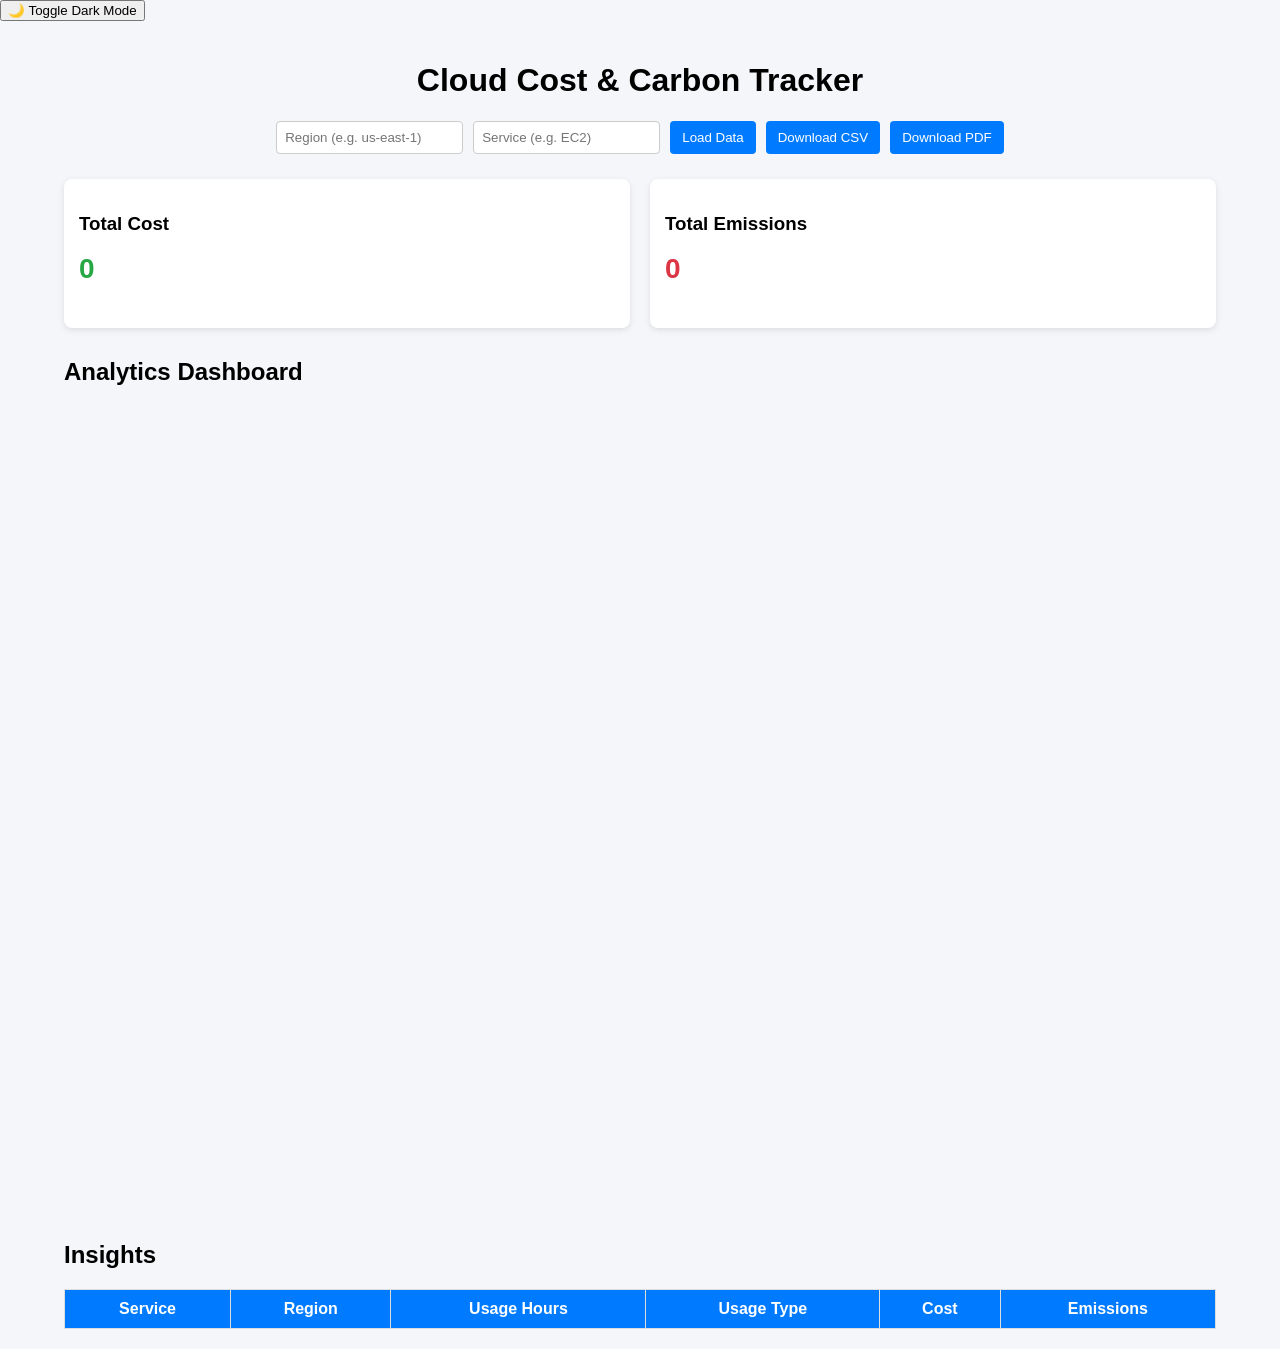
<file: index.html>
<!DOCTYPE html>
<html>
    <button id="theme-toggle">🌙 Toggle Dark Mode</button>
    <head>
        <title>Cloud Cost & Carbon Tracker</title>
        <link rel="stylesheet" href="style.css">
        <link rel="icon" href="favicon.png" />
    </head>
    <body>

    <div class="container">
        <h1>Cloud Cost & Carbon Tracker</h1>


        <!--- Filters + Buttons-->
        <div class="controls">
            <input type="text" id="region" placeholder="Region (e.g. us-east-1)">
            <input type="text" id="service" placeholder="Service (e.g. EC2)">
            <button onclick="loadData()">Load Data</button>
            <button onclick="downloadCSV()">Download CSV</button>
            <button onclick="downloadPDF()">Download PDF</button>
        </div>

        <!---- Summary -->
        <div class="summary">
            <div class="card">
                <h3>Total Cost</h3>
                <p id="total-cost">0</p>
            </div>

            <div class="card">
                <h3>Total Emissions</h3>
                <p id="total-emissions">0</p>
            </div>
        </div>

        
        <div class="charts-section">
            <h2>Analytics Dashboard</h2>

            <div id="cost-chart" style="width: 100%; height: 400px;"></div>
            <div id="emission-chart" style="width: 100%; height: 400px; margin-top: 20px;"></div>

        </div>

        <!-- Insights -->
        <div class="insight-section">
            <h2>Insights</h2>
            <ul id="insights-list"></ul>
        </div>


        <p id="loading" style="display:none;">Loading Data...</p>
        <p id="no-data" style="display:none;">No Data Found!</p>
        
        <!-- Table -->
        <table id="data-table">
            <thead>
                <tr>
                    <th>Service</th>
                    <th>Region</th>
                    <th>Usage Hours</th>
                    <th>Usage Type</th>
                    <th>Cost</th>
                    <th>Emissions</th>
                </tr>
            </thead>
            <tbody id="table-body"></tbody>
        </table>

    </div>
        
        <script src="script.js"></script>
        <script src="https://cdn.plot.ly/plotly-2.30.0.min.js"></script>
    </body>
</html>
</file>
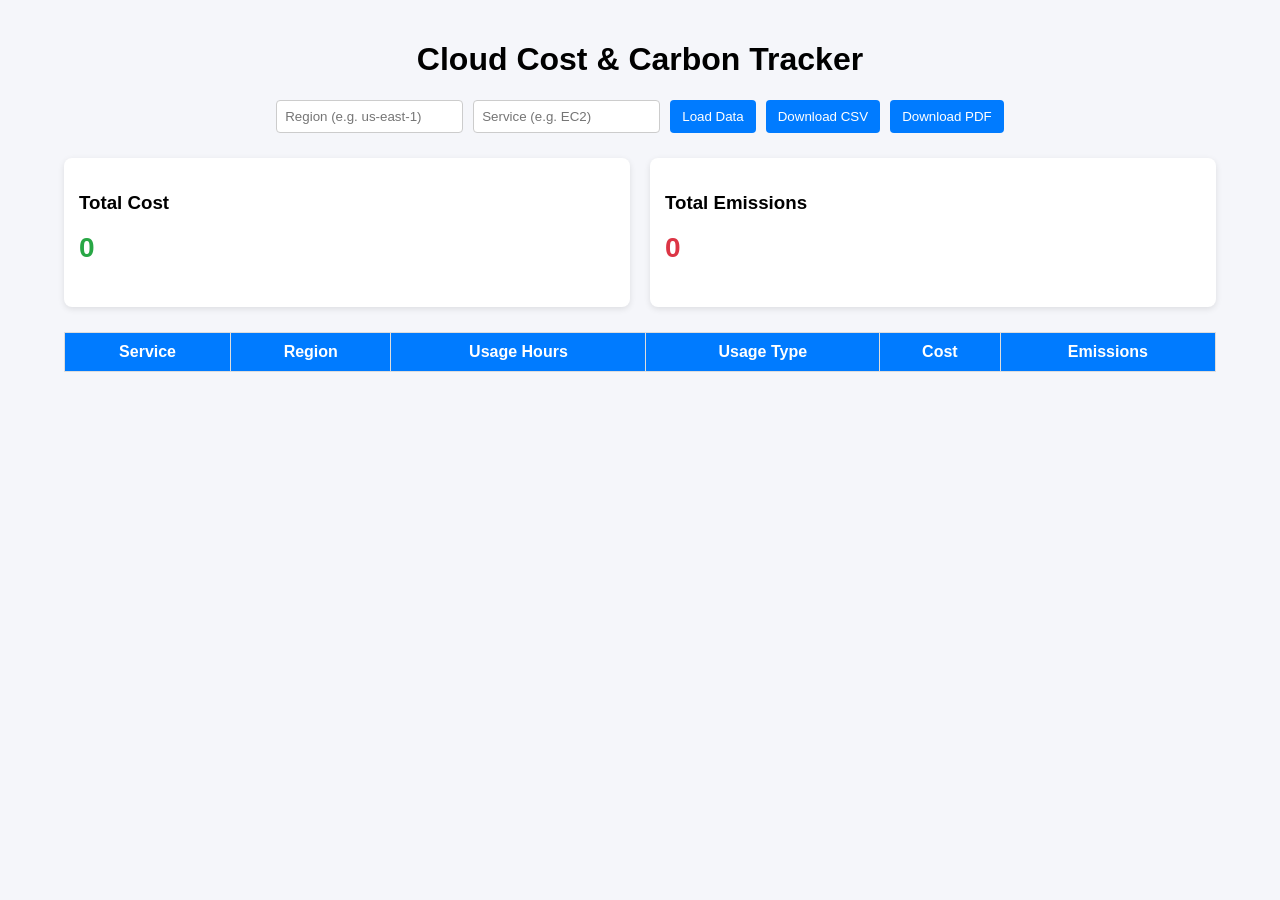
<file: frontend/index.html>
<!DOCTYPE html>
<html>
    <head>
        <title>Cloud Cost & Carbon Tracker</title>
        <link rel="stylesheet" href="style.css">
    </head>
    <body>

    <div class="container">
        <h1>Cloud Cost & Carbon Tracker</h1>


        <!--- Filters + Buttons-->
        <div class="controls">
            <input type="text" id="region" placeholder="Region (e.g. us-east-1)">
            <input type="text" id="service" placeholder="Service (e.g. EC2)">
            <button onclick="loadData()">Load Data</button>
            <button onclick="downloadCSV()">Download CSV</button>
            <button onclick="downloadPDF()">Download PDF</button>
        </div>

        <!---- Summary -->
        <div class="summary">
            <div class="card">
                <h3>Total Cost</h3>
                <p id="total-cost">0</p>
            </div>

            <div class="card">
                <h3>Total Emissions</h3>
                <p id="total-emissions">0</p>
            </div>
        </div>

        <p id="loading" style="display:none;">Loading Data...</p>
        <p id="no-data" style="display:none;">No Data Found!</p>
        
        <!-- Table -->
        <table id="data-table">
            <thead>
                <tr>
                    <th>Service</th>
                    <th>Region</th>
                    <th>Usage Hours</th>
                    <th>Usage Type</th>
                    <th>Cost</th>
                    <th>Emissions</th>
                </tr>
            </thead>
            <tbody id="table-body"></tbody>
        </table>

    </div>
        

        <!-- <div id="summary">
            <h3>Summary</h3>
            <p>Total cost: <span id="total-cost">0</span></p>
            <p>Total emissions: <span id="total-emissions">0</span></p>
        </div> -->

        <!-- <div>
            <input type="text" id="region" placeholder="Enter region (e. g. us-east-1)">
            <input type="text" id="service" placeholder="Enter service (e. g. EC2)">
            <button onclick="loadData()">Load Data</button>
        </div> -->

        <!-- <div>
            <button onclick="downloadCSV()">Download CSV</button>
            <button onclick="downloadPDF()">Download PDF</button>
        </div> -->

        <!-- <table border="1" id="data-table">
            <thead>
                <tr>
                    <th>Service</th>
                    <th>Region</th>
                    <th>Usage Hours</th>
                    <th>Usage Type</th>
                    <th>Cost</th>
                    <th>Emissions</th>
                </tr>
            </thead>
            <tbody id="table-body"></tbody>
        </table> -->
        <script src="script.js"></script>
        
    </body>
</html>
</file>
<file: style.css>
body{
    font-family: Arial, sans-serif;
    background-color: #f5f6fa;
    margin: 0;
    padding: 0;
}

body.dark-mode {
    background-color: #121212;
    color: #ffffff;
}

/* DARK MODE TABLE FIX */
body.dark-mode table {
    background-color: #1e1e1e;
    color: #ffffff;
}

body.dark-mode th {
    background-color: #2c2c2c;
    color: #ffffff;
}

body.dark-mode td {
    border-color: #1e1e1e;
    color: #e0e0e0;
}

body.dark-mode tr {
    border-bottom: 1px solid #333;
}

body.dark-mode tr:hover {
    background-color: #2a2a2a;
}

/* FIX ZEBRA ROWS IN DARK MODE */
body.dark-mode tr:nth-child(even) td {
    background-color: #252525;
    color: #e0e0e0;
}

body.dark-mode tr:nth-child(odd) td {
    background-color: #1e1e1e;
    color: #e0e0e0;
}

/* DARK MODE CARDS */
body.dark-mode .summary-card {
    background-color: #1e1e1e;
    color: #ffffff;
    border: 1px solid #333;
}

/* DARK MODE BUTTONS */
body.dark-mode button {
    background-color: #2c2c2c;
    color: #ffffff;
    border: 1px solid #444;
}

body.dark-mode button:hover {
    background-color: #3a3a3a;
}

/* DARK MODE INPUTS */
body.dark-mode input {
    background-color: #1e1e1e;
    color: #ffffff;
    border: 1px solid #444;
}

.container {
    width: 90%;
    margin: auto;
    padding: 20px;
}

h1 {
    text-align: center;
}

/* Controls */
.controls {
    display: flex;
    gap: 10px;
    margin-bottom: 25px;
    justify-content: center;
}

.controls input {
    padding: 8px;
    border: 1px solid #ccc;
    border-radius: 4px;
}

.controls button {
    padding: 8px 12px;
    border: none;
    background-color: #007bff;
    color: white;
    border-radius: 4px;
    cursor: pointer;
}

.controls button:hover {
    background-color: #0056b3;
}


/* Summary Cards */
.summary {
    display: flex;
    gap: 20px;
    margin-bottom: 25px;
}

.card {
    background: white;
    padding: 15px;
    border-radius: 8px;
    flex: 1;
    box-shadow: 0 2px 6px rgba(0,0,0,0.1);
}

body.dark-mode .card {
    background-color: #1e1e1e;
    color: #ffffff;
}

.card h2 {
    margin: 0;
}

.card p {
    font-size: 28px;
    font-weight: bold;
    margin-top: 10px;
}

.card:first-child p {
    color: #28a745; /* Green for cost */
}

.card:last-child p {
    color: #dc3545; /* Red for carbon */
}

/* Table */
table {
    width: 100%;
    border-collapse: collapse;
    background: white;
}

th, td {
    padding: 10px;
    border: 1px solid #ddd;
    text-align: center;
}

th {
    background-color: #007bff;
    color: white;
}

tbody tr:nth-child(even) {
    background-color: #f9f9f9;
}

tbody tr:hover {
    background-color: #eef3ff;
}


.charts-section {
    margin-top: 30px;
}

.charts-section h2 {
    margin-bottom: 15px;
}

.insights-section {
    margin-top: 30px;
}

.insights-section ul {
    padding-left: 20px;
}
</file>
<file: frontend/style.css>
body{
    font-family: Arial, sans-serif;
    background-color: #f5f6fa;
    margin: 0;
    padding: 0;
}

.container {
    width: 90%;
    margin: auto;
    padding: 20px;
}

h1 {
    text-align: center;
}

/* Controls */
.controls {
    display: flex;
    gap: 10px;
    margin-bottom: 25px;
    justify-content: center;
}

.controls input {
    padding: 8px;
    border: 1px solid #ccc;
    border-radius: 4px;
}

.controls button {
    padding: 8px 12px;
    border: none;
    background-color: #007bff;
    color: white;
    border-radius: 4px;
    cursor: pointer;
}

.controls button:hover {
    background-color: #0056b3;
}


/* Summary Cards */
.summary {
    display: flex;
    gap: 20px;
    margin-bottom: 25px;
}

.card {
    background: white;
    padding: 15px;
    border-radius: 8px;
    flex: 1;
    box-shadow: 0 2px 6px rgba(0,0,0,0.1);
}

.card h2 {
    margin: 0;
}

.card p {
    font-size: 28px;
    font-weight: bold;
    margin-top: 10px;
}

.card:first-child p {
    color: #28a745; /* Green for cost */
}

.card:last-child p {
    color: #dc3545; /* Red for carbon */
}

/* Table */
table {
    width: 100%;
    border-collapse: collapse;
    background: white;
}

th, td {
    padding: 10px;
    border: 1px solid #ddd;
    text-align: center;
}

th {
    background-color: #007bff;
    color: white;
}

tbody tr:nth-child(even) {
    background-color: #f9f9f9;
}

tbody tr:hover {
    background-color: #eef3ff;
}
</file>
